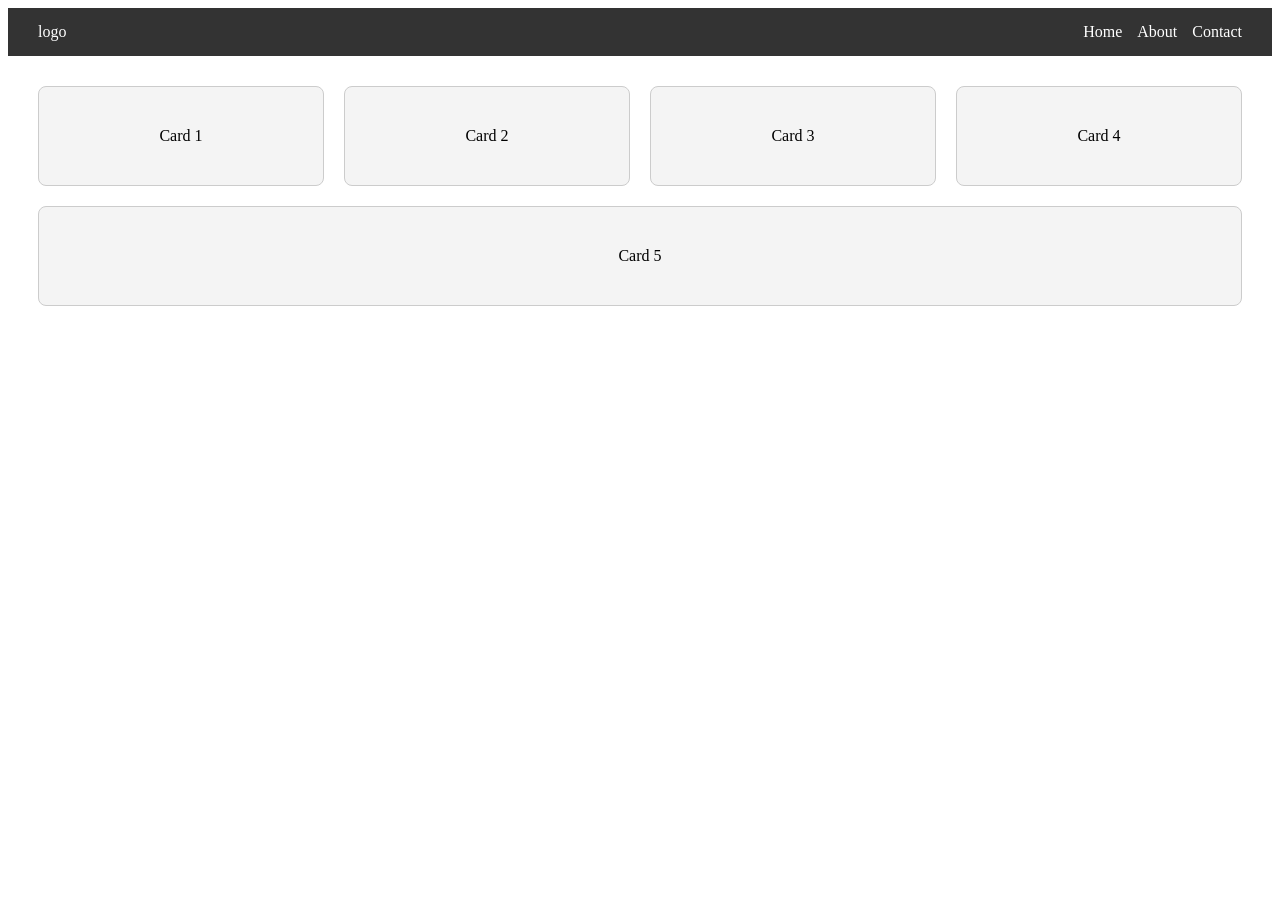
<file: ex00/index.html>
<!DOCTYPE html>
<html lang="en">
<head>
    <meta charset="UTF-8">
    <meta name="viewport" content="width=device-width, initial-scale=1.0">
    <title>Exercise 00: Flexbox Layout</title>
    <link rel="stylesheet" href="style.css">
</head>
<body>

    <nav class="nav-container">
        <div class="logo">logo</div>
        <div class="links">
            <a href="#">Home</a>
            <a href="#">About</a>
            <a href="#">Contact</a>
        </div>
    </nav>

    <main>
        <div class="card-container">
            <div class="card">Card 1</div>
            <div class="card">Card 2</div>
            <div class="card">Card 3</div>
            <div class="card">Card 4</div>
            <div class="card">Card 5</div>
        </div>
    </main>

</body>
</html>
</file>
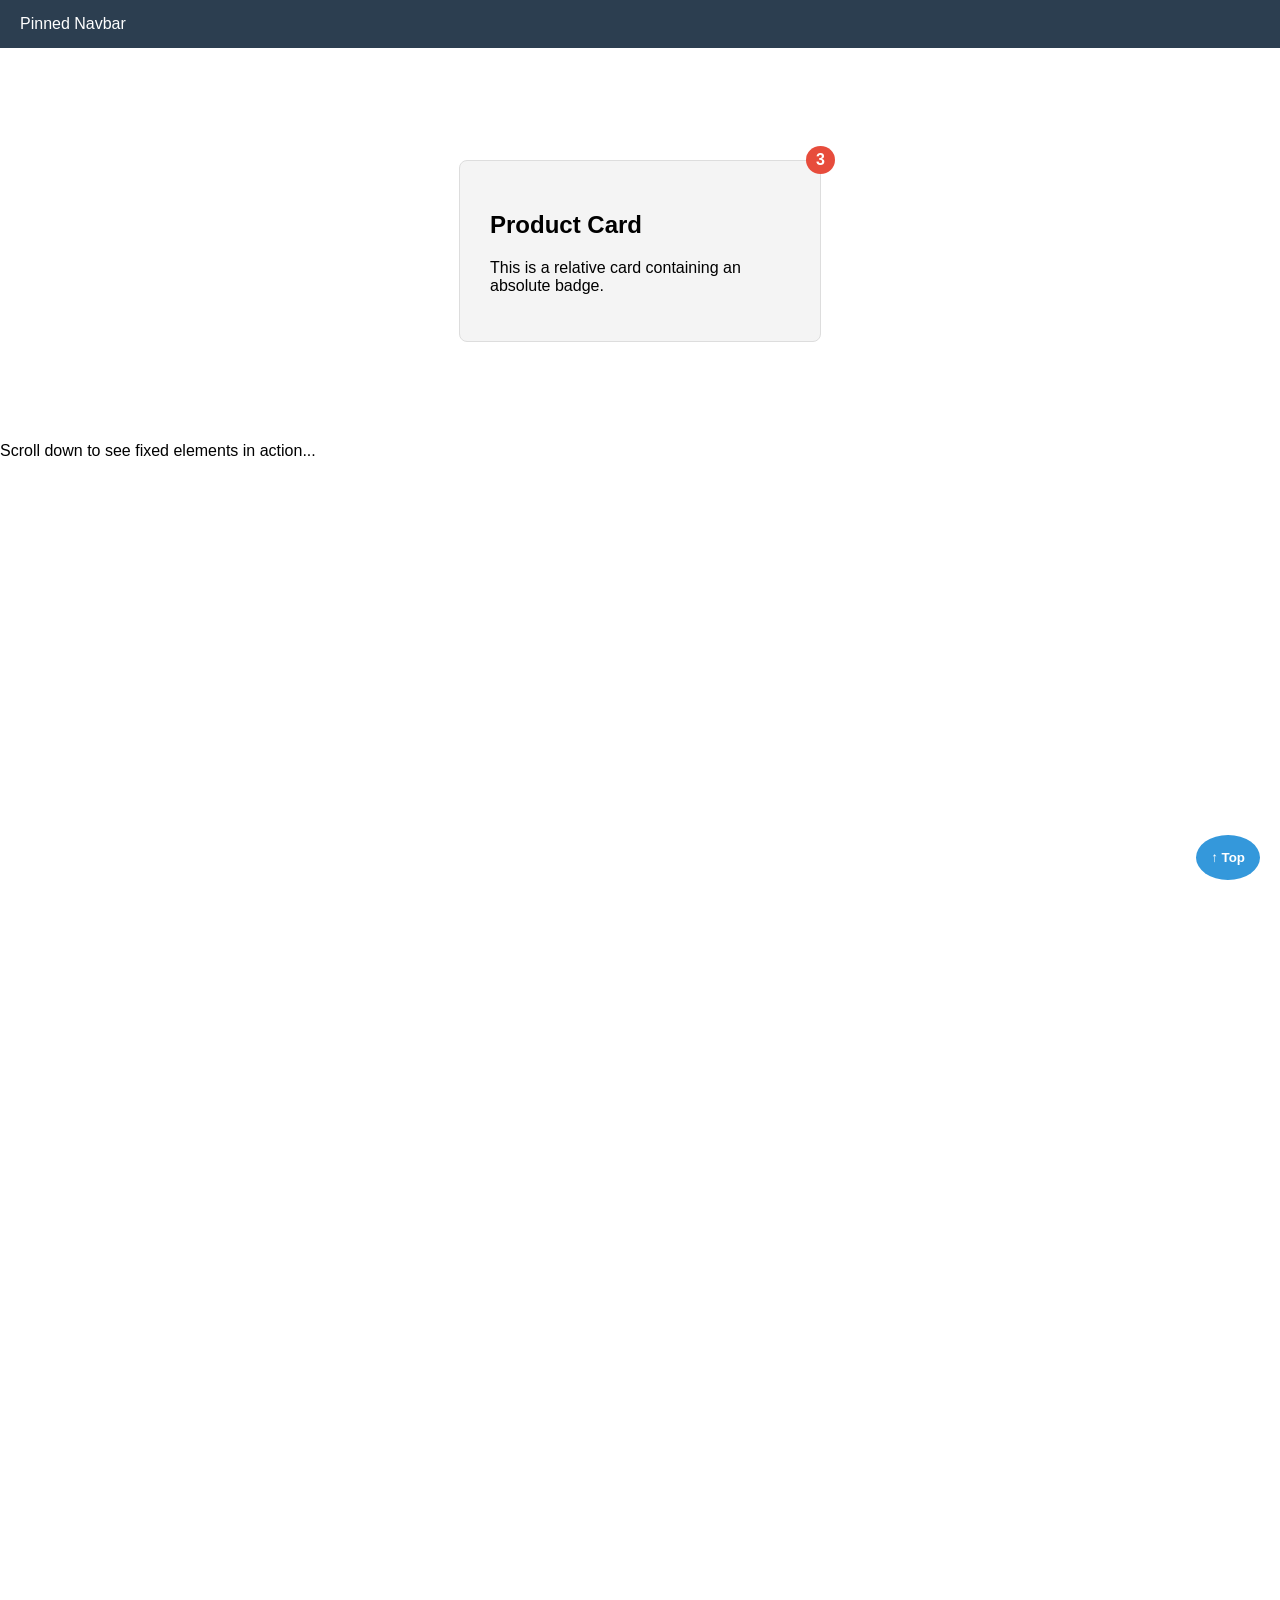
<file: ex01/index.html>
<!DOCTYPE html>
<html lang="en">
<head>
    <meta charset="UTF-8">
    <meta name="viewport" content="width=device-width, initial-scale=1.0">
    <title>Exercise 01: CSS Position</title>
    <link rel="stylesheet" href="style.css">
</head>
<body>

    
    <nav class="navbar">
        Pinned Navbar
    </nav>

   
    <main class="content">
        
        
        <div class="card">
          
            <span class="badge">3</span>
            
            <h2>Product Card</h2>
            <p>This is a relative card containing an absolute badge.</p>
        </div>

        <p class="scroll">Scroll down to see fixed elements in action...</p>
        
    </main>

    <button class="back-to-top">↑ Top</button>

</body>
</html>
</file>
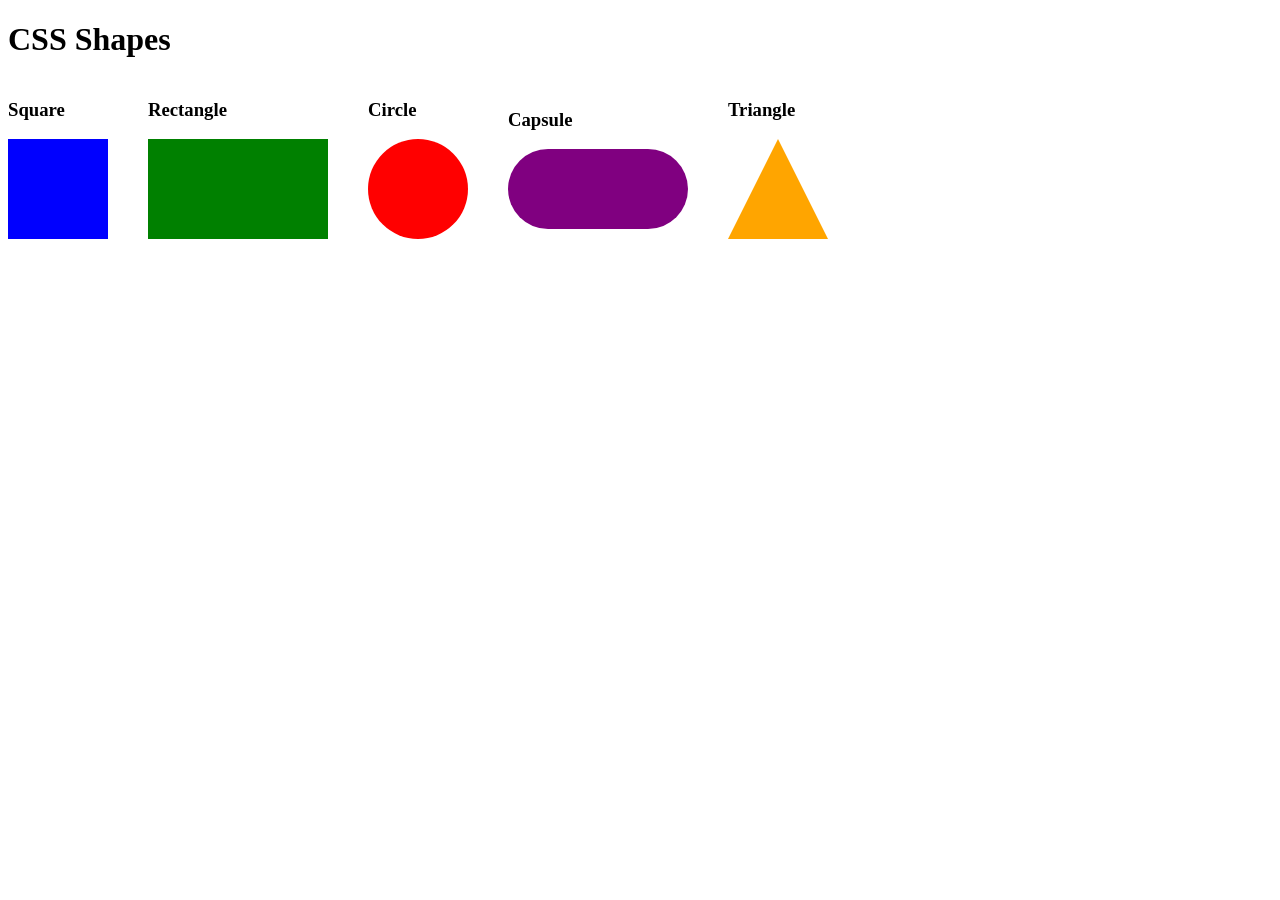
<file: ex02/index.html>
<!DOCTYPE html>
<html lang="en">
<head>
    <meta charset="UTF-8">
    <meta name="viewport" content="width=device-width, initial-scale=1.0">
    <title>CSS Shapes</title>
    <link rel="stylesheet" href="style.css">
</head>

<body>

    <h1>CSS Shapes</h1>

    <div class="shape-container">

        <div>
            <h3>Square</h3>
            <div class="square"></div>
        </div>

        <div>
            <h3>Rectangle</h3>
            <div class="rectangle"></div>
        </div>

        <div>
            <h3>Circle</h3>
            <div class="circle"></div>
        </div>

        <div>
            <h3>Capsule</h3>
            <div class="capsule"></div>
        </div>

        <div>
            <h3>Triangle</h3>
            <div class="triangle"></div>
        </div>

    </div>

</body>
</html>
</file>
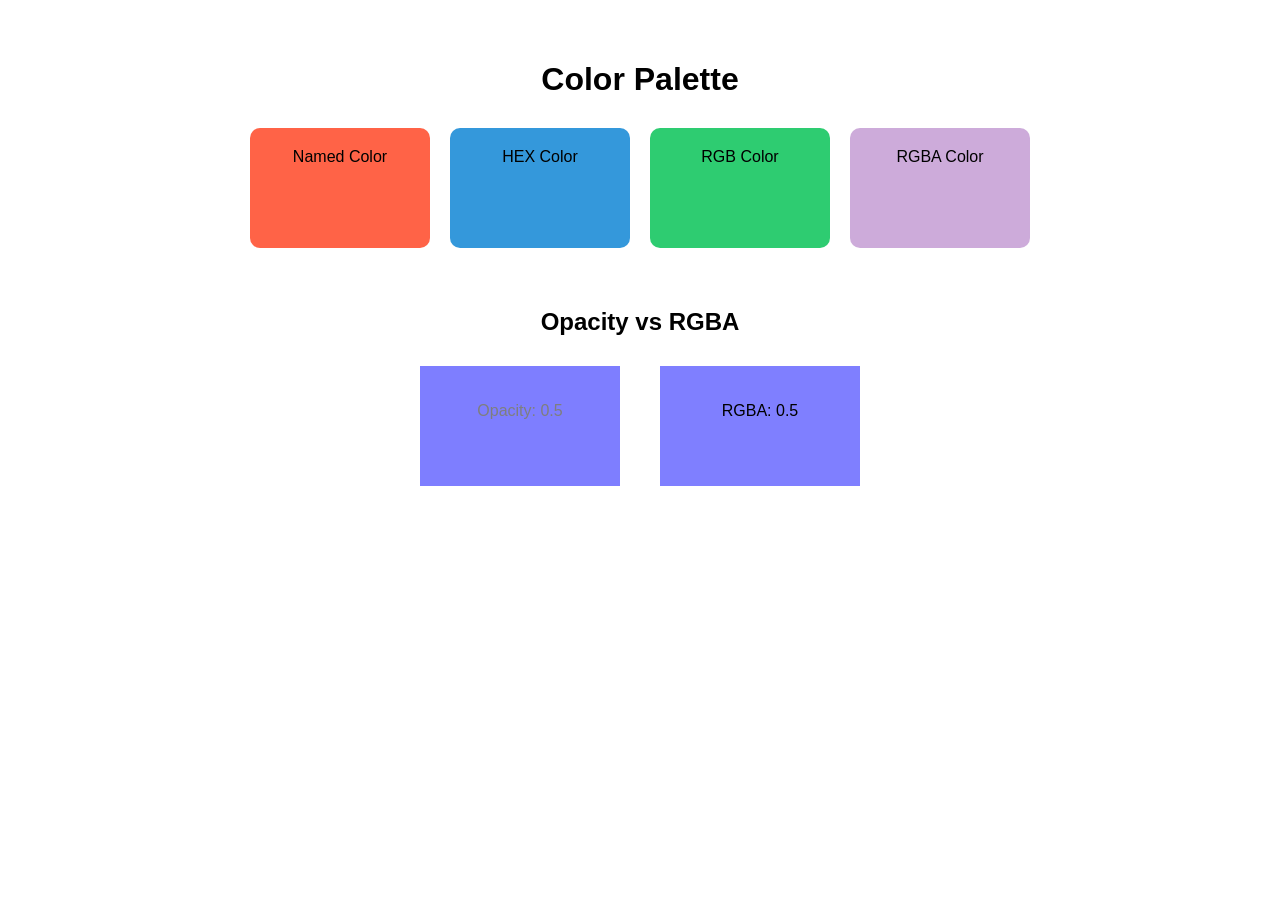
<file: ex03/index.html>
<!DOCTYPE html>
<html lang="en">
<head>
    <meta charset="UTF-8">
    <meta name="viewport" content="width=device-width, initial-scale=1.0">
    <title>Colors & Opacity</title>
    <link rel="stylesheet" href="style.css">
</head>
<body>

    <h1>Color Palette</h1>

    <div class="palette">
        <div class="swatch named">
            Named Color
        </div>

        <div class="swatch hex">
            HEX Color
        </div>

        <div class="swatch rgb">
            RGB Color
        </div>

        <div class="swatch rgba">
            RGBA Color
        </div>
    </div>

    <h2>Opacity vs RGBA</h2>

    <div class="comparison">

        <div class="opacity-box">
            <p>Opacity: 0.5</p>
        </div>

        <div class="rgba-box">
            <p>RGBA: 0.5</p>
        </div>

    </div>

</body>
</html>
</file>
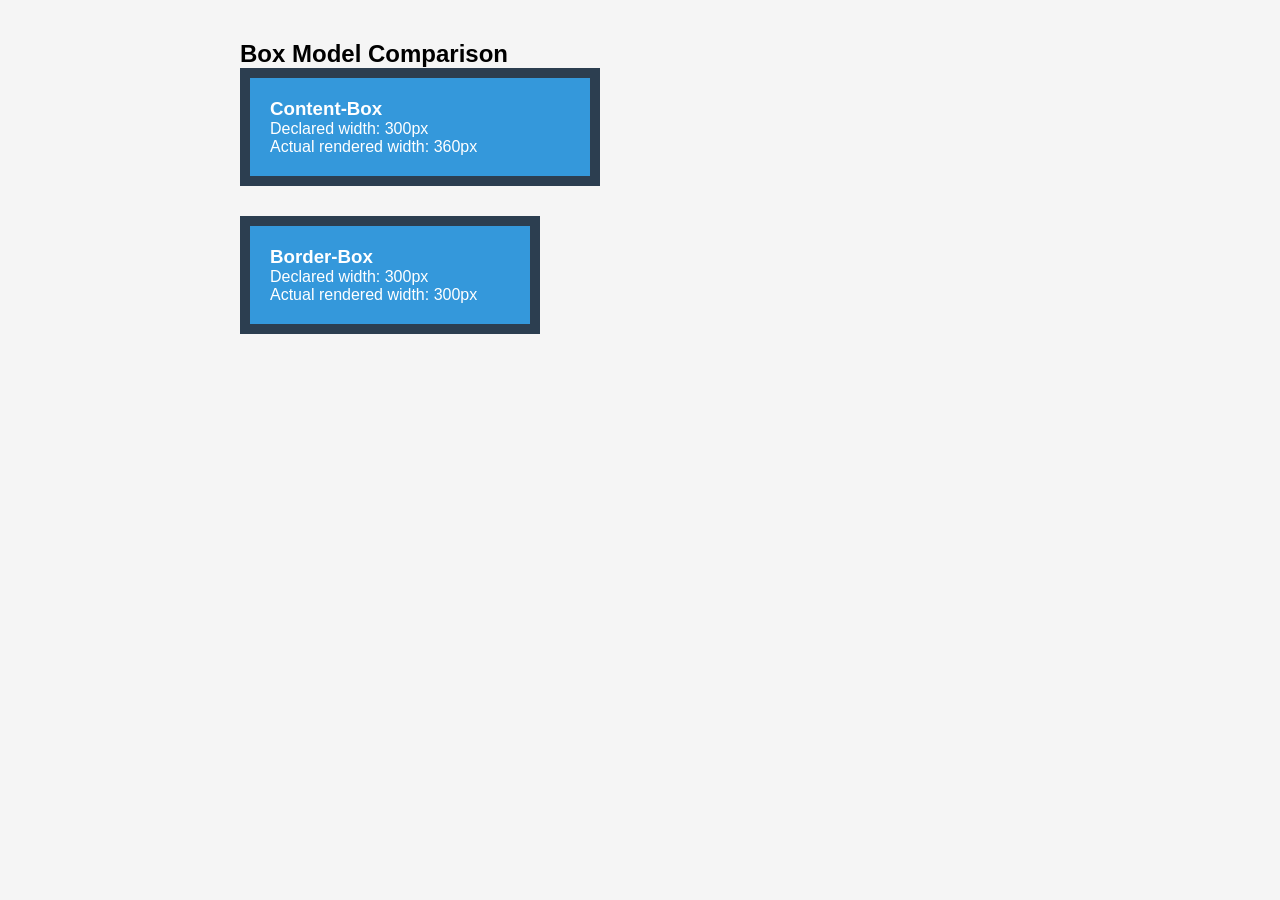
<file: ex04/index.html>
<!DOCTYPE html>
<html lang="en">
<head>
    <meta charset="UTF-8">
    <meta name="viewport" content="width=device-width, initial-scale=1.0">
    <title>Exercise 04: The CSS Box Model</title>
    <link rel="stylesheet" href="style.css">
</head>
<body>

    <main class="container">
        <h2>Box Model Comparison</h2>

        <!-- Box 1: content-box -->
        <div class="box box-content-box">
            <h3>Content-Box</h3>
            <p>Declared width: 300px</p>
            <p>Actual rendered width: 360px</p>
        </div>

        <!-- Box 2: border-box -->
        <div class="box box-border-box">
            <h3>Border-Box</h3>
            <p>Declared width: 300px</p>
            <p>Actual rendered width: 300px</p>
        </div>
    </main>

</body>
</html>
</file>
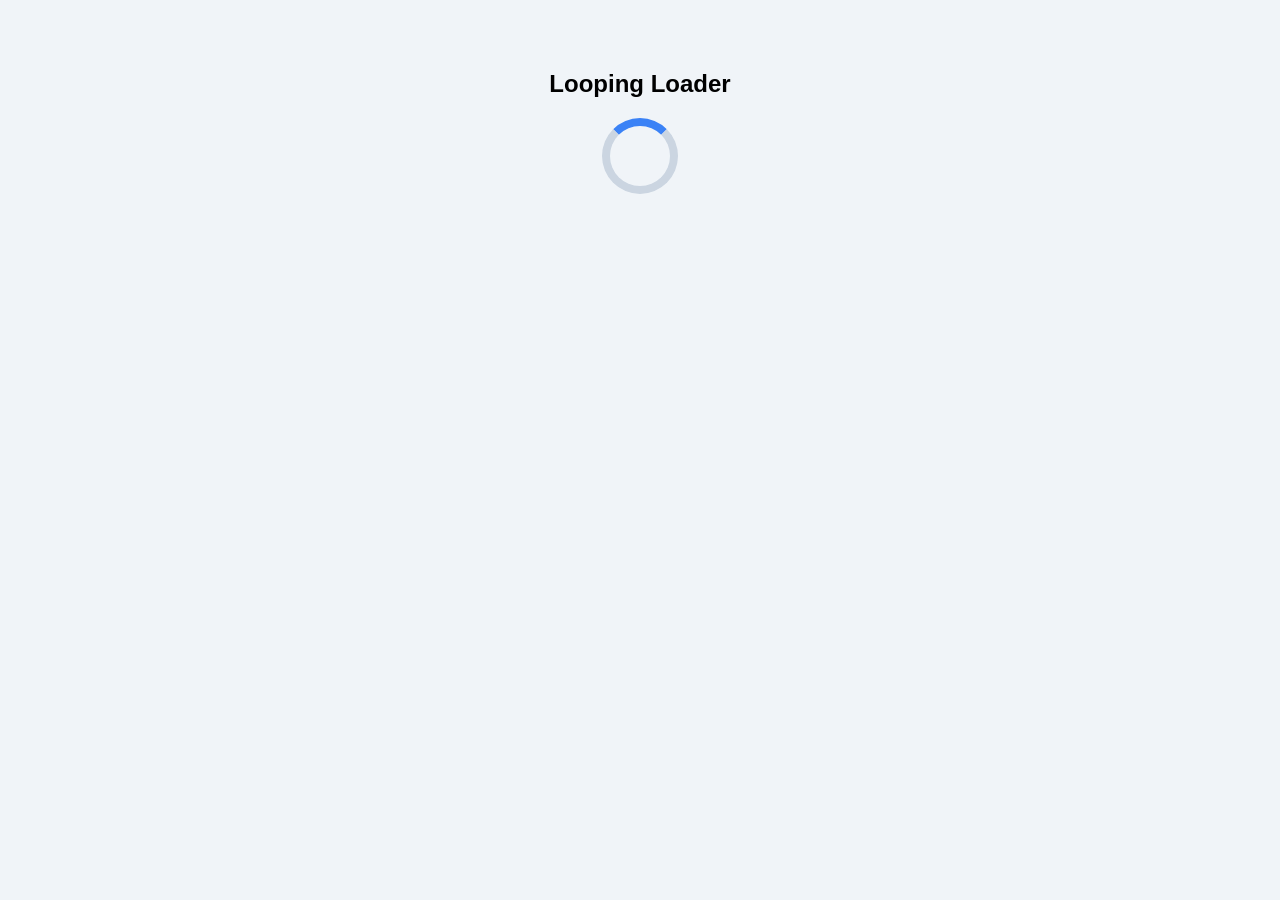
<file: ex05/index.html>
<!DOCTYPE html>
<html lang="en">
<head>
    <meta charset="UTF-8">
    <meta name="viewport" content="width=device-width, initial-scale=1.0">
    <title>Animations & Transitions</title>
    <link rel="stylesheet" href="style.css">
</head>
<body>

  
    <section class="section-container">
        <h2>Looping Loader</h2>
        <div class="loader"></div>
    

</body>
</html>
</file>
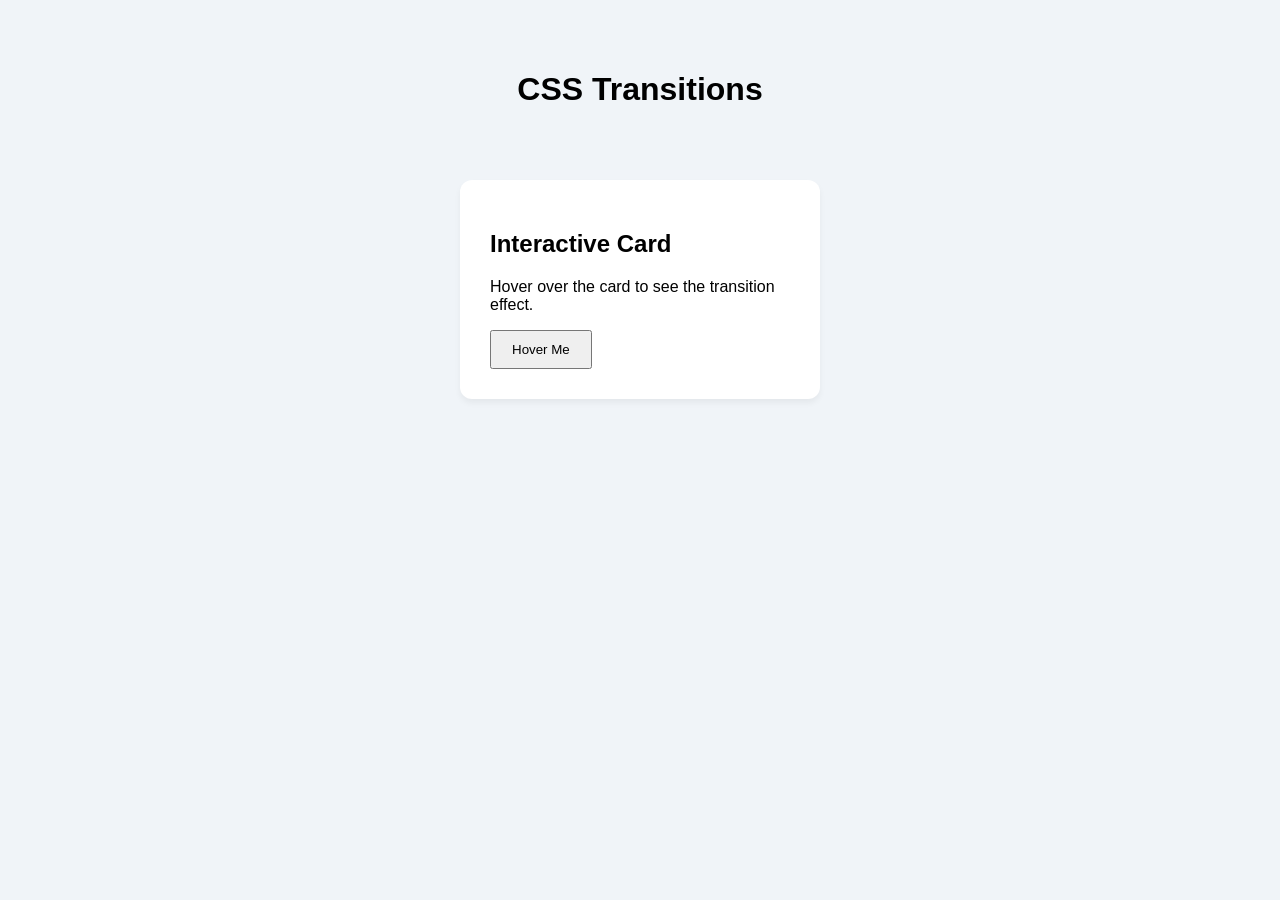
<file: ex06/index.html>
<!DOCTYPE html>
<html lang="en">
<head>
    <meta charset="UTF-8">
    <meta name="viewport" content="width=device-width, initial-scale=1.0">
    <title>CSS Transitions</title>
    <link rel="stylesheet" href="style.css">
</head>

<body>

    <h1>CSS Transitions</h1>

    <div class="card">
        <h2>Interactive Card</h2>

        <p>
            Hover over the card to see the transition effect.
        </p>

        <button>Hover Me</button>
    </div>

</body>
</html>
</file>
<file: ex00/style.css>
.nav-container {
    display: flex;
    justify-content: space-between;
    align-items: center;
    
    background-color: #333;
    color: white;
    padding: 15px 30px;
}

.nav-container .links {
    display: flex;
    gap: 15px; 
}

.nav-container a {
    color: white;
    text-decoration: none;
}

.card-container {
    display: flex;
    flex-direction: row;
    flex-wrap: wrap;
    gap: 20px;
    
    padding: 30px;
}


.card {
    background-color: #f4f4f4;
    border: 1px solid #ccc;
    padding: 40px 20px;
    text-align: center;
    border-radius: 8px;
   
    flex: 1 1 200px; 
}
</file>
<file: ex01/style.css>
body {
    margin: 0;
    font-family: Arial, sans-serif;
    padding-top: 60px; 
    height: 200vh; 
}

.navbar {
    position: fixed;
    top: 0;
    left: 0;
    width: 100%;
    background-color: #2c3e50;
    color: white;
    padding: 15px 20px;
    z-index: 1000; 
}


.card {
    position: relative; 
    width: 300px;
    margin: 100px auto;
    padding: 30px;
    background-color: #f4f4f4;
    border: 1px solid #ddd;
    border-radius: 8px;
}



.badge {
    position: absolute;
    top: -15px; 
    right: -15px; 
    background-color: #e74c3c;
    color: white;
    padding: 5px 10px;
    border-radius: 50%;
    font-weight: bold;
    z-index: 10; 
}

.back-to-top {
    position: fixed;
    bottom: 20px;
    right: 20px;
    background-color: #3498db;
    color: white;
    border: none;
    padding: 15px;
    border-radius: 50%;
    cursor: pointer;
    font-weight: bold;
    z-index: 999; 
}

.scroll-text {
    text-align: center;
    color: #888;
    margin-top: 50px;
}
</file>
<file: ex02/style.css>
ody {
    font-family: Arial, sans-serif;
    padding: 20px;
}

.shape-container {
    display: flex;
    flex-wrap: wrap;
    gap: 40px;
    align-items: center;
}

.square {
    width: 100px;
    height: 100px;
    background-color: blue;
}

.rectangle {
    width: 180px;
    height: 100px;
    background-color: green;
}

.circle {
    width: 100px;
    height: 100px;
    background-color: red;

    border-radius: 50%;
}

.capsule {
    width: 180px;
    height: 80px;
    background-color: purple;

    border-radius: 40px;
}

.triangle {
    width: 0;
    height: 0;

    border-left: 50px solid transparent;
    border-right: 50px solid transparent;
    border-bottom: 100px solid orange;
}
</file>
<file: ex03/style.css>
body {
    margin: 0;
    padding: 40px;
    font-family: Arial, sans-serif;
    text-align: center;
}

h1 {
    margin-bottom: 30px;
}

.palette {
    display: flex;
    justify-content: center;
    gap: 20px;
    flex-wrap: wrap;
}

.swatch {
    width: 180px;
    height: 120px;
    padding: 20px;
    box-sizing: border-box;
    border-radius: 10px;
}

.named {
    background-color: tomato;
}

.hex {
    background-color: #3498db;
}

.rgb {
    background-color: rgb(46, 204, 113);
}

.rgba {
    background-color: rgba(155, 89, 182, 0.5);
}

h2 {
    margin-top: 60px;
    margin-bottom: 30px;
}

.comparison {
    display: flex;
    justify-content: center;
    gap: 40px;
}

.opacity-box,
.rgba-box {
    width: 200px;
    height: 120px;
    padding: 20px;
    box-sizing: border-box;
    background-color: blue;
}

.opacity-box {
    opacity: 0.5;
}

.rgba-box {
    background-color: rgba(0, 0, 255, 0.5);
}
</file>
<file: ex04/style.css>
*,
*::before,
*::after {
    box-sizing: border-box;
    margin: 0;
    padding: 0;
}


body {
    font-family: Arial, sans-serif;
    background-color: #f5f5f5;
    padding: 40px;
}

.container {
    max-width: 800px;
    margin: 0 auto;
}


.box {
    width: 300px;
    padding: 20px;
    border: 10px solid #2c3e50;
    margin-bottom: 30px;
    background-color: #3498db;
    color: white;
}


.box-content-box {
    box-sizing: content-box;
}


.box-border-box {
    box-sizing: border-box;
}
</file>
<file: ex05/style.css>
body {
    font-family: Arial, sans-serif;
    background-color: #f0f4f8;
    display: flex;
    flex-direction: column;
    align-items: center;
    gap: 50px;
    padding: 50px;
    margin: 0;
}

.section-container {
    text-align: center;
}



.loader {
    width: 60px;
    height: 60px;
    margin: 0 auto;
    
    border: 8px solid #cbd5e1; 
    border-top-color: #3b82f6; 
    border-radius: 50%; 
    
    animation-name: spin;
    animation-duration: 1s;
    animation-iteration-count: infinite; 
    
    animation-timing-function: linear; 
}

@keyframes spin {
    0% {
        transform: rotate(0deg);
    }
    100% {
        transform: rotate(360deg);
    }
}
</file>
<file: ex06/style.css>
body {
    font-family: Arial, sans-serif;
    background-color: #f0f4f8;
    display: flex;
    flex-direction: column;
    align-items: center;
    gap: 50px;
    padding: 50px;
    margin: 0;
}

.card {
     background-color: white;
    width: 300px;
    padding: 30px;
    border-radius: 12px;
    box-shadow: 0 4px 6px rgba(0,0,0,0.05);
    
   
    transition: transform 0.3s ease, box-shadow 0.3s ease;
}

.card:hover {
   transform: translateY(-8px) scale(1.05);
    
    box-shadow: 0 15px 25px rgba(0,0,0,0.15);
}

button {
    padding: 10px 20px;

    transition: transform 0.3s;
}

button:hover {
    transform: translateY(-8px) scale(1.05);
     background-color: #059669;
}
</file>
